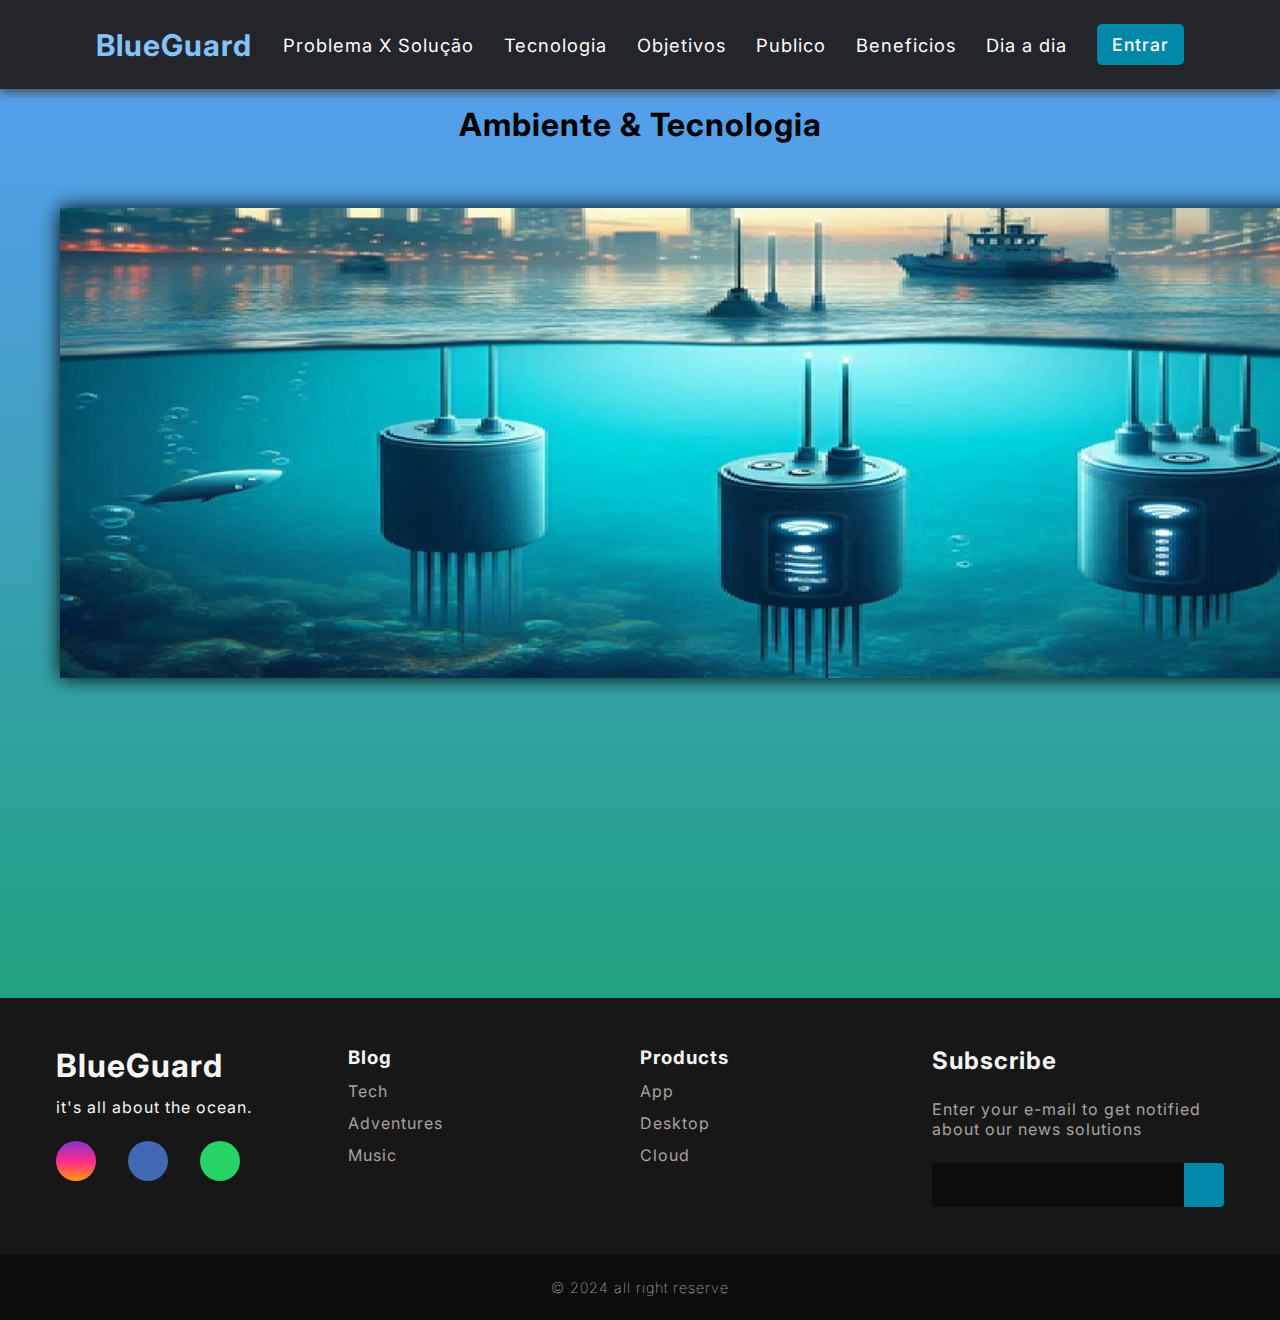
<file: index.html>
<!DOCTYPE html>
<html lang="pt-br">

<head>
    <meta charset="UTF-8">
    <meta name="viewport" content="width=device-width, initial-scale=1.0">
    <title>BlueGuard</title>
    <link rel="stylesheet" href="https://cdnjs.cloudflare.com/ajax/libs/font-awesome/6.5.2/css/all.min.css"
        integrity="sha512-SnH5WK+bZxgPHs44uWIX+LLJAJ9/2PkPKZ5QiAj6Ta86w+fsb2TkcmfRyVX3pBnMFcV7oQPJkl9QevSCWr3W6A=="
        crossorigin="anonymous" referrerpolicy="no-referrer" />
    <link rel="stylesheet" href="style.css">
</head>

<body class="content1">
    <header>
        <nav class="nav-bar">
            <div class="logo">
                <a href="index.html" class="nav-link">BlueGuard</a>
            </div>

            <div class="nav-list">
                <ul>
                    <li class="nav-item"><a href="probXsol.html" class="nav-link">Problema X Solução</a></li>
                    <li class="nav-item"><a href="tecnologia.html" class="nav-link">Tecnologia</a></li>
                    <li class="nav-item"><a href="objetivos.html" class="nav-link">Objetivos</a></li>
                    <li class="nav-item"><a href="publico.html" class="nav-link">Publico</a></li>
                    <li class="nav-item"><a href="beneficios.html" class="nav-link">Beneficios</a></li>
                    <li class="nav-item"><a href="diaadia.html" class="nav-link">Dia a dia</a></li>
                </ul>
            </div>

            <div class="login-button">
                <button><a href="login.html">Entrar</a></button>
            </div>

            <div class="mobile-menu-icon">
                <button onclick="menuShow()"><img class="icon" src="img/menu_white.png" alt=""></button>
            </div>
        </nav>

        <div class="mobile-menu">
            <ul>
                <li class="nav-item"><a href="probXsol.html" class="nav-link">Problema X Solução</a></li>
                    <li class="nav-item"><a href="tecnologia.html" class="nav-link">Tecnologia</a></li>
                    <li class="nav-item"><a href="objetivos.html" class="nav-link">Objetivos</a></li>
                    <li class="nav-item"><a href="publico.html" class="nav-link">Publico</a></li>
                    <li class="nav-item"><a href="beneficios.html" class="nav-link">Beneficios</a></li>
                    <li class="nav-item"><a href="diaadia.html" class="nav-link">Dia a dia</a></li>
            </ul>
            <div class="login-button">
                <button><a href="login.html">Entrar</a></button>
            </div>
        </div>
    </header>

    <body class="content4">
        <div class="title">
            <h1>Ambiente & Tecnologia</h1>
        </div>
        
        <div class="carrossel">
            <div class="container3">
                <img src="img/sld1.jpg" alt="Slide 1">
                <img src="img/sld2.jpg" alt="Slide 2">
                <img src="img/sld3.jpg" alt="Slide 3">
                <img src="img/sld4.jpg" alt="Slide 4">
            </div>
        </div>

    </body>
    <footer>
        <div id="footer_content">
            <div id="footer_contacts">
                <h1>BlueGuard</h1>
                <p>it's all about the ocean.</p>

                <div id="footer_social_media">
                    <a href="#" class="footer-link" id="instagram">
                        <i class="fa-brands fa-instagram"></i>
                    </a>

                    <a href="#" class="footer-link" id="facebook">
                        <i class="fa-brands fa-facebook"></i>
                    </a>

                    <a href="#" class="footer-link" id="whatsapp">
                        <i class="fa-brands fa-whatsapp"></i>
                    </a>
                </div>
            </div>

            <ul class="footer-list">
                <li>
                    <h3>Blog</h3>
                </li>
                <li>
                    <a href="#" class="footer-link">Tech</a>
                </li>
                <li>
                    <a href="#" class="footer-link">Adventures</a>
                </li>
                <li>
                    <a href="#" class="footer-link">Music</a>
                </li>
            </ul>

            <ul class="footer-list">
                <li>
                    <h3>Products</h3>
                </li>
                <li>
                    <a href="#" class="footer-link">App</a>
                </li>
                <li>
                    <a href="#" class="footer-link">Desktop</a>
                </li>
                <li>
                    <a href="#" class="footer-link">Cloud</a>
                </li>
            </ul>
            <div id="footer_subscribe">
                <h2>Subscribe</h2>
                <p>
                    Enter your e-mail to get notified about
                    our news solutions
                </p>
                <div id="input_group">
                    <input type="email" id="email">
                    <button>
                        <i class="fa-regular fa-envelope"></i>
                    </button>
                </div>
            </div>
        </div>

        <div id="footer_copyright">
            &#169
            2024 all right reserve
        </div>
    </footer>

    <script src="script.js"></script>
</body>

</html>
</file>
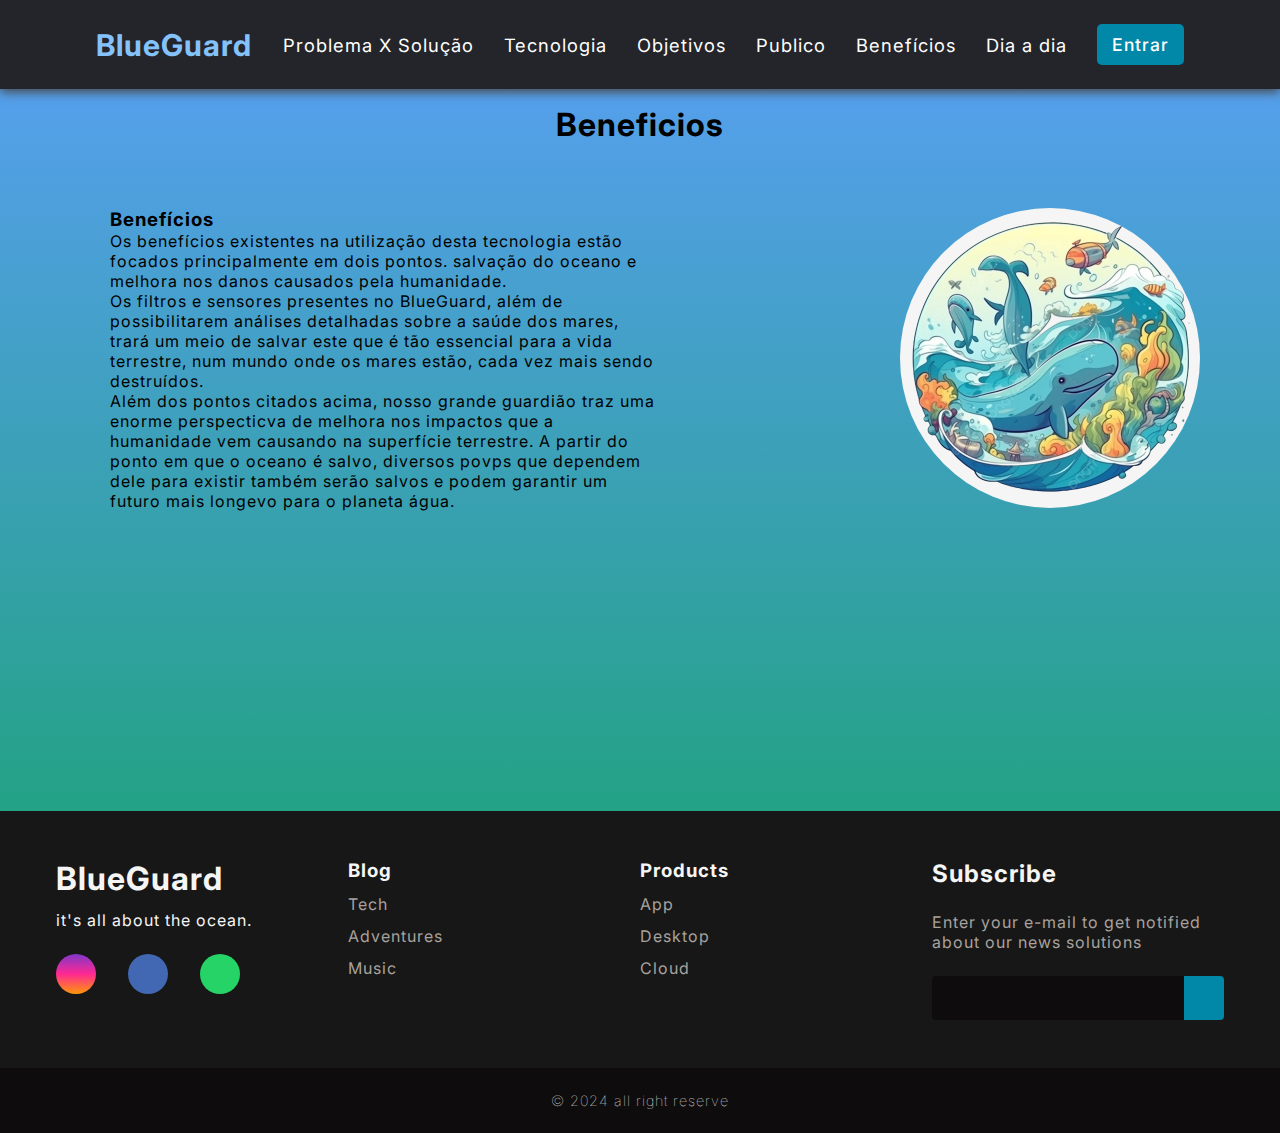
<file: beneficios.html>
<!DOCTYPE html>
<html lang="pt-br">

<head>
    <meta charset="UTF-8">
    <meta name="viewport" content="width=device-width, initial-scale=1.0">
    <title>Benefícios</title>
    <link rel="stylesheet" href="https://cdnjs.cloudflare.com/ajax/libs/font-awesome/6.5.2/css/all.min.css"
        integrity="sha512-SnH5WK+bZxgPHs44uWIX+LLJAJ9/2PkPKZ5QiAj6Ta86w+fsb2TkcmfRyVX3pBnMFcV7oQPJkl9QevSCWr3W6A=="
        crossorigin="anonymous" referrerpolicy="no-referrer" />
    <link rel="stylesheet" href="style.css">
</head>

<body>
    <header>
        <nav class="nav-bar">
            <div class="logo">
                <a href="index.html" class="nav-link">BlueGuard</a>
            </div>

            <div class="nav-list">
                <ul>
                    <li class="nav-item"><a href="probXsol.html" class="nav-link">Problema X Solução</a></li>
                    <li class="nav-item"><a href="tecnologia.html" class="nav-link">Tecnologia</a></li>
                    <li class="nav-item"><a href="objetivos.html" class="nav-link">Objetivos</a></li>
                    <li class="nav-item"><a href="publico.html" class="nav-link">Publico</a></li>
                    <li class="nav-item"><a href="beneficios.html" class="nav-link">Benefícios</a></li>
                    <li class="nav-item"><a href="diaadia.html" class="nav-link">Dia a dia</a></li>
                </ul>
            </div>

            <div class="login-button">
                <button><a href="login.html">Entrar</a></button>
            </div>

            <div class="mobile-menu-icon">
                <button onclick="menuShow()"><img class="icon" src="img/menu_white.png" alt=""></button>
            </div>
        </nav>

        <div class="mobile-menu">
            <ul>
                <li class="nav-item"><a href="probXsol.html" class="nav-link">Problema X Solução</a></li>
                    <li class="nav-item"><a href="tecnologia.html" class="nav-link">Tecnologia</a></li>
                    <li class="nav-item"><a href="objetivos.html" class="nav-link">Objetivos</a></li>
                    <li class="nav-item"><a href="publico.html" class="nav-link">Publico</a></li>
                    <li class="nav-item"><a href="beneficios.html" class="nav-link">Beneficios</a></li>
                    <li class="nav-item"><a href="diaadia.html" class="nav-link">Dia a dia</a></li>
            </ul>
            <div class="login-button">
                <button><a href="#">Entrar</a></button>
            </div>
        </div>
    </header>

    <main id="content">
        <div class="title">
            <h1>Beneficios</h1>
        </div>
        <div class="container">
            <div class="content">
                <div class="paragrafo">
                    <h3>Benefícios</h3>
                    <p>Os benefícios existentes na utilização desta tecnologia estão focados principalmente em dois pontos.
                        salvação do oceano e melhora nos danos causados pela humanidade.
                    </p>
                    <p>Os filtros e sensores presentes no BlueGuard, além de possibilitarem análises detalhadas sobre a saúde 
                        dos mares, trará um meio de salvar este que é tão essencial para a vida terrestre, num mundo onde os mares
                        estão, cada vez mais sendo destruídos.
                    </p>
                    <p>Além dos pontos citados acima, nosso grande guardião traz uma enorme perspecticva de melhora nos impactos que 
                        a humanidade vem causando na superfície terrestre. A partir do ponto em que o oceano é salvo, diversos povps que
                        dependem dele para existir também serão salvos e podem garantir um futuro mais longevo para o planeta água.
                    </p>
                </div>
            </div>
            <div class="img">
                <img src="img/bene.png" alt="beneficios">
            </div>
        </div>

    </main>
    <footer>
        <div id="footer_content">
            <div id="footer_contacts">
                <h1>BlueGuard</h1>
                <p>it's all about the ocean.</p>

                <div id="footer_social_media">
                    <a href="#" class="footer-link" id="instagram">
                        <i class="fa-brands fa-instagram"></i>
                    </a>

                    <a href="#" class="footer-link" id="facebook">
                        <i class="fa-brands fa-facebook"></i>
                    </a>

                    <a href="#" class="footer-link" id="whatsapp">
                        <i class="fa-brands fa-whatsapp"></i>
                    </a>
                </div>
            </div>

            <ul class="footer-list">
                <li>
                    <h3>Blog</h3>
                </li>
                <li>
                    <a href="#" class="footer-link">Tech</a>
                </li>
                <li>
                    <a href="#" class="footer-link">Adventures</a>
                </li>
                <li>
                    <a href="#" class="footer-link">Music</a>
                </li>
            </ul>

            <ul class="footer-list">
                <li>
                    <h3>Products</h3>
                </li>
                <li>
                    <a href="#" class="footer-link">App</a>
                </li>
                <li>
                    <a href="#" class="footer-link">Desktop</a>
                </li>
                <li>
                    <a href="#" class="footer-link">Cloud</a>
                </li>
            </ul>
            <div id="footer_subscribe">
                <h2>Subscribe</h2>
                <p>
                    Enter your e-mail to get notified about
                    our news solutions
                </p>
                <div id="input_group">
                    <input type="email" id="email">
                    <button>
                        <i class="fa-regular fa-envelope"></i>
                    </button>
                </div>
            </div>
        </div>

        <div id="footer_copyright">
            &#169
            2024 all right reserve
        </div>
    </footer>

    <script src="script.js"></script>
</body>

</html>
</file>
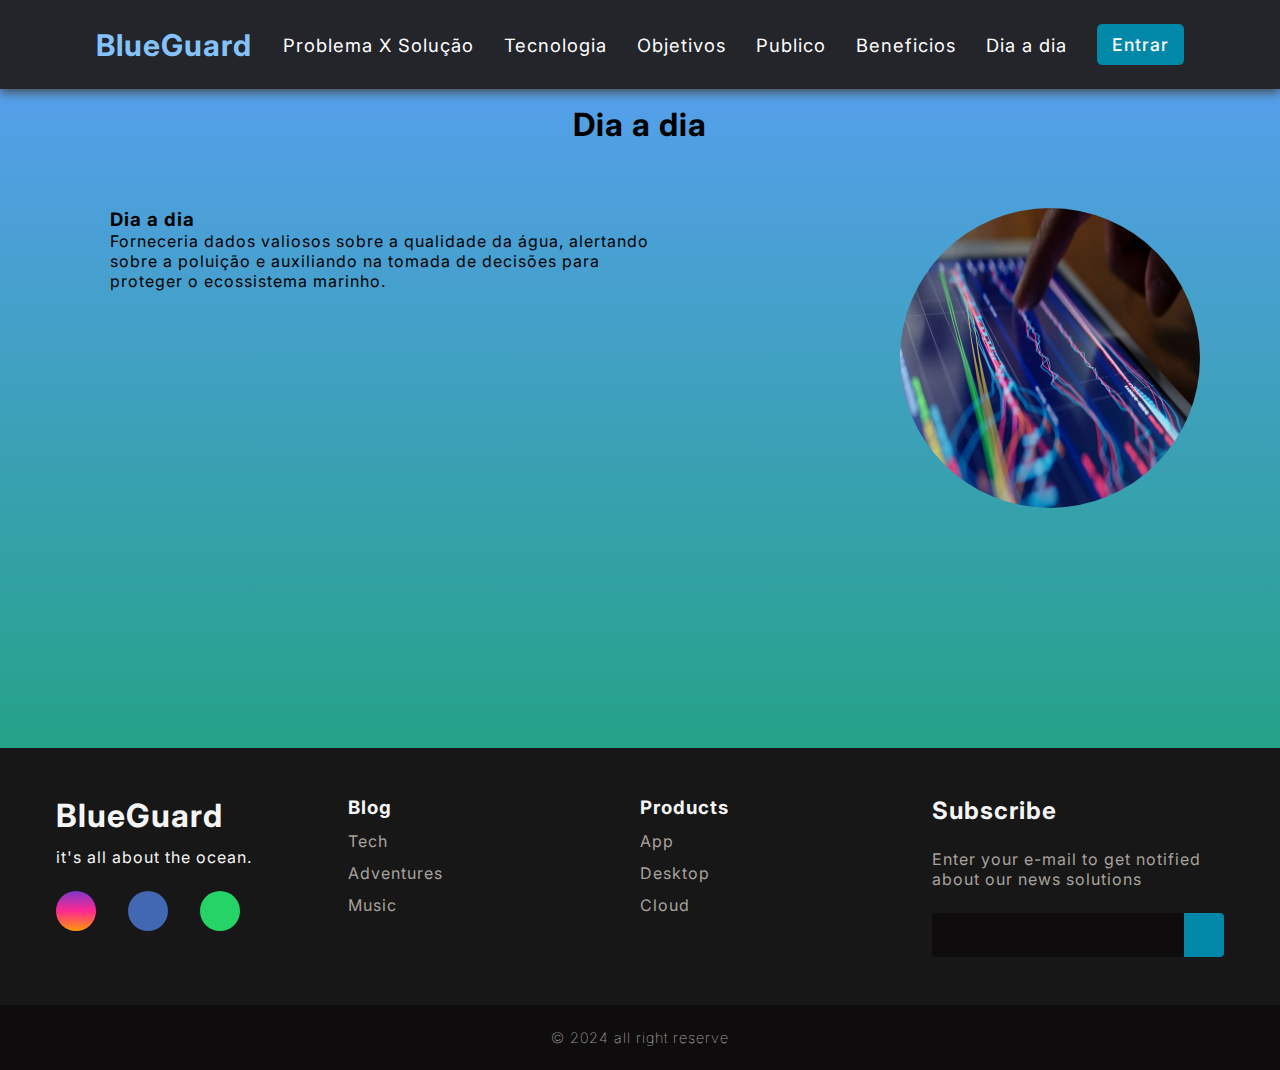
<file: diaadia.html>
<!DOCTYPE html>
<html lang="pt-br">

<head>
    <meta charset="UTF-8">
    <meta name="viewport" content="width=device-width, initial-scale=1.0">
    <title>Dia a dia</title>
    <link rel="stylesheet" href="https://cdnjs.cloudflare.com/ajax/libs/font-awesome/6.5.2/css/all.min.css"
        integrity="sha512-SnH5WK+bZxgPHs44uWIX+LLJAJ9/2PkPKZ5QiAj6Ta86w+fsb2TkcmfRyVX3pBnMFcV7oQPJkl9QevSCWr3W6A=="
        crossorigin="anonymous" referrerpolicy="no-referrer" />
    <link rel="stylesheet" href="style.css">
</head>

<body>
    <header>
        <nav class="nav-bar">
            <div class="logo">
                <a href="index.html" class="nav-link">BlueGuard</a>
            </div>

            <div class="nav-list">
                <ul>
                    <li class="nav-item"><a href="probXsol.html" class="nav-link">Problema X Solução</a></li>
                    <li class="nav-item"><a href="tecnologia.html" class="nav-link">Tecnologia</a></li>
                    <li class="nav-item"><a href="objetivos.html" class="nav-link">Objetivos</a></li>
                    <li class="nav-item"><a href="publico.html" class="nav-link">Publico</a></li>
                    <li class="nav-item"><a href="beneficios.html" class="nav-link">Beneficios</a></li>
                    <li class="nav-item"><a href="diaadia.html" class="nav-link">Dia a dia</a></li>
                </ul>
            </div>

            <div class="login-button">
                <button><a href="login.html">Entrar</a></button>
            </div>

            <div class="mobile-menu-icon">
                <button onclick="menuShow()"><img class="icon" src="img/menu_white.png" alt=""></button>
            </div>
        </nav>

        <div class="mobile-menu">
            <ul>
                <li class="nav-item"><a href="probXsol.html" class="nav-link">Problema X Solução</a></li>
                    <li class="nav-item"><a href="tecnologia.html" class="nav-link">Tecnologia</a></li>
                    <li class="nav-item"><a href="objetivos.html" class="nav-link">Objetivos</a></li>
                    <li class="nav-item"><a href="publico.html" class="nav-link">Publico</a></li>
                    <li class="nav-item"><a href="beneficios.html" class="nav-link">Beneficios</a></li>
                    <li class="nav-item"><a href="diaadia.html" class="nav-link">Dia a dia</a></li>
            </ul>
            <div class="login-button">
                <button><a href="#">Entrar</a></button>
            </div>
        </div>
    </header>

    <main id="content">
        <div class="title">
            <h1>Dia a dia</h1>
        </div>
        <div class="container">
            <div class="content">
                <div class="paragrafo">
                    <h3>Dia a dia</h3>
                    <p>Forneceria dados valiosos sobre a qualidade da água, alertando sobre a poluição e auxiliando na tomada de decisões para proteger o ecossistema marinho.
                    </p>
                </div>
            </div>
            <div class="img">
                <img src="img/dia.png" alt="dados">
            </div>
        </div>

    </main>
    <footer>
        <div id="footer_content">
            <div id="footer_contacts">
                <h1>BlueGuard</h1>
                <p>it's all about the ocean.</p>

                <div id="footer_social_media">
                    <a href="#" class="footer-link" id="instagram">
                        <i class="fa-brands fa-instagram"></i>
                    </a>

                    <a href="#" class="footer-link" id="facebook">
                        <i class="fa-brands fa-facebook"></i>
                    </a>

                    <a href="#" class="footer-link" id="whatsapp">
                        <i class="fa-brands fa-whatsapp"></i>
                    </a>
                </div>
            </div>

            <ul class="footer-list">
                <li>
                    <h3>Blog</h3>
                </li>
                <li>
                    <a href="#" class="footer-link">Tech</a>
                </li>
                <li>
                    <a href="#" class="footer-link">Adventures</a>
                </li>
                <li>
                    <a href="#" class="footer-link">Music</a>
                </li>
            </ul>

            <ul class="footer-list">
                <li>
                    <h3>Products</h3>
                </li>
                <li>
                    <a href="#" class="footer-link">App</a>
                </li>
                <li>
                    <a href="#" class="footer-link">Desktop</a>
                </li>
                <li>
                    <a href="#" class="footer-link">Cloud</a>
                </li>
            </ul>
            <div id="footer_subscribe">
                <h2>Subscribe</h2>
                <p>
                    Enter your e-mail to get notified about
                    our news solutions
                </p>
                <div id="input_group">
                    <input type="email" id="email">
                    <button>
                        <i class="fa-regular fa-envelope"></i>
                    </button>
                </div>
            </div>
        </div>

        <div id="footer_copyright">
            &#169
            2024 all right reserve
        </div>
    </footer>

    <script src="script.js"></script>
</body>

</html>
</file>
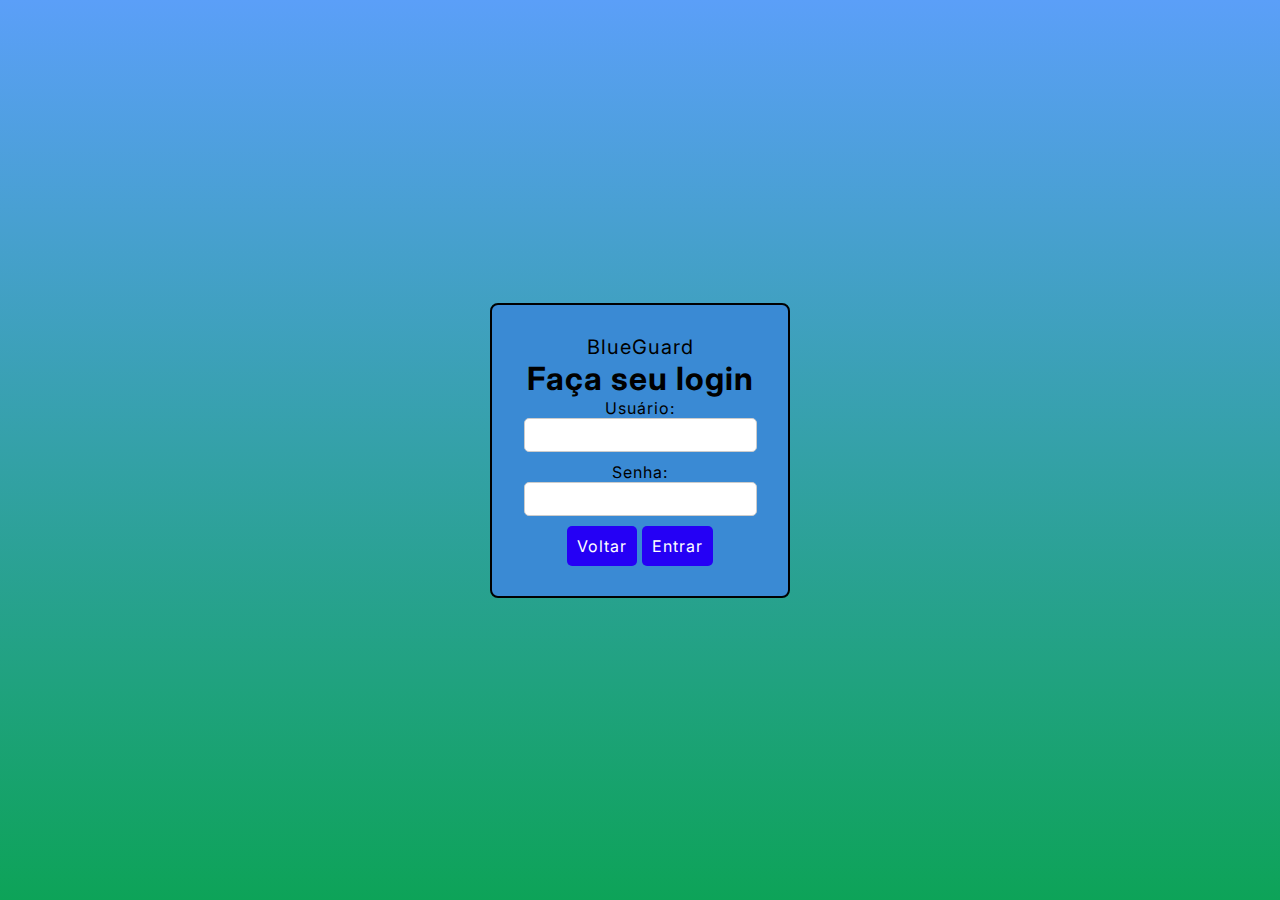
<file: login.html>
<!DOCTYPE html>
<html lang="PT-BR" class="html-login">
<head>
    <meta charset="UTF-8">
    <meta name="viewport" content="width=device-width, initial-scale=1.0">
    <link rel="stylesheet" href="style.css">
    <title>Login BlueGuard</title>
</head>

<body class="body-login">
    
    <div class="container2">
        <p>BlueGuard</p>
        <h1>Faça seu login</h1>
        <form>
            <label for="login">Usuário:</label><br>
            <input type="text" name="login" id="login"><br>
            <label for="senha">Senha:</label><br>
            <input type="password" name="senha" id="senha"><br>
            <button type="button" class="submit" onclick="voltar()">Voltar</button>
            <button type="button" class="submit" onclick="entrar()">Entrar</button>
        </form>
    </div>

    <script src="script.js"></script>
</body>
</html>
</file>
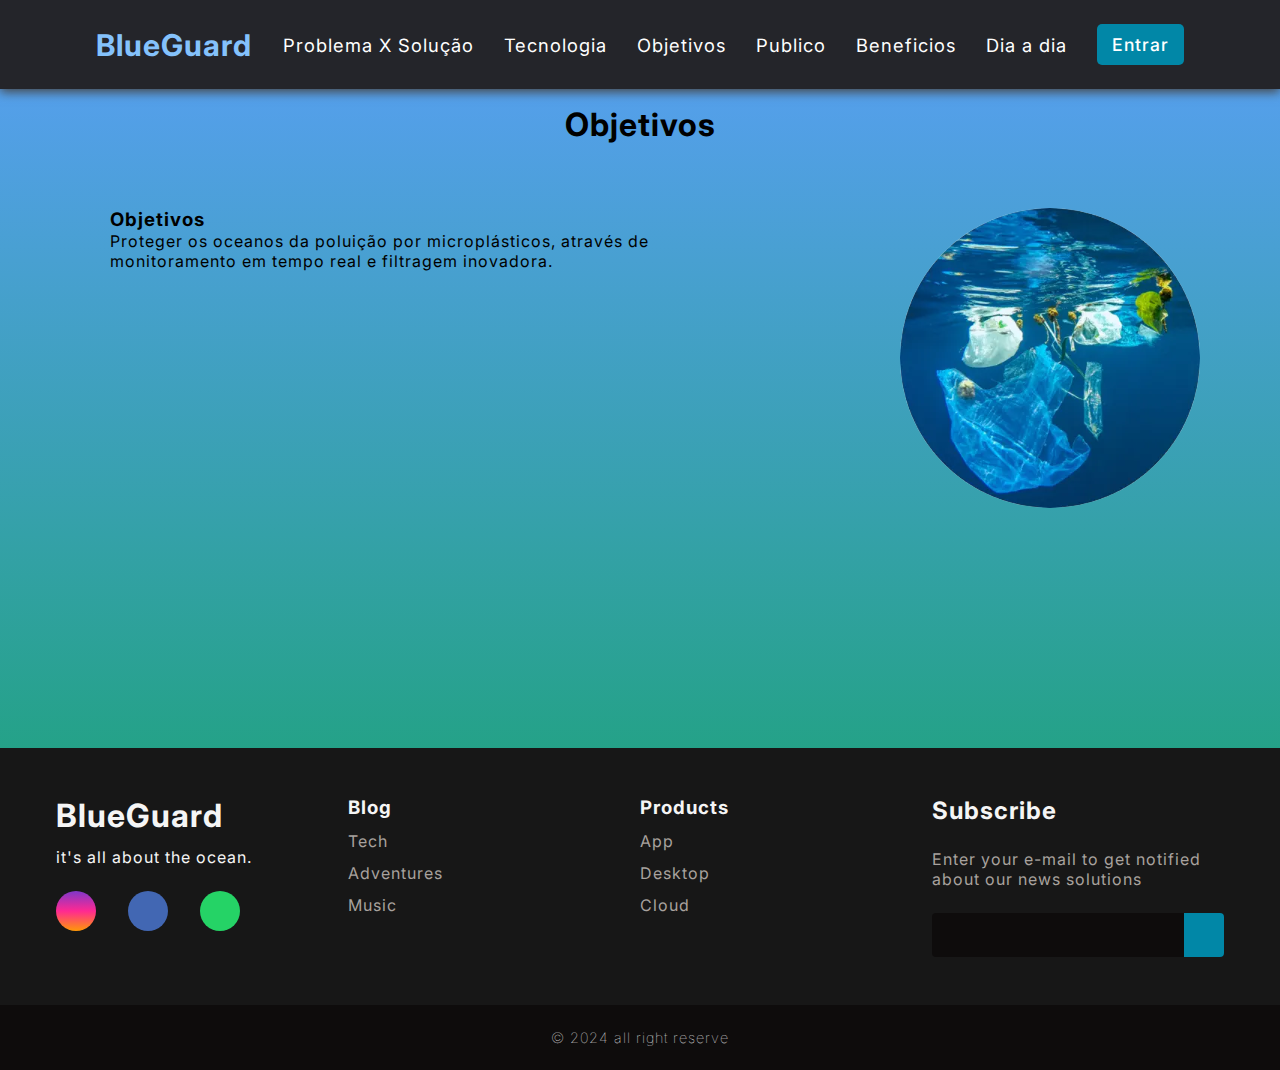
<file: objetivos.html>
<!DOCTYPE html>
<html lang="pt-br">

<head>
    <meta charset="UTF-8">
    <meta name="viewport" content="width=device-width, initial-scale=1.0">
    <title>Objetivos</title>
    <link rel="stylesheet" href="https://cdnjs.cloudflare.com/ajax/libs/font-awesome/6.5.2/css/all.min.css"
        integrity="sha512-SnH5WK+bZxgPHs44uWIX+LLJAJ9/2PkPKZ5QiAj6Ta86w+fsb2TkcmfRyVX3pBnMFcV7oQPJkl9QevSCWr3W6A=="
        crossorigin="anonymous" referrerpolicy="no-referrer" />
    <link rel="stylesheet" href="style.css">
</head>

<body>
    <header>
        <nav class="nav-bar">
            <div class="logo">
                <a href="index.html" class="nav-link">BlueGuard</a>
            </div>

            <div class="nav-list">
                <ul>
                    <li class="nav-item"><a href="probXsol.html" class="nav-link">Problema X Solução</a></li>
                    <li class="nav-item"><a href="tecnologia.html" class="nav-link">Tecnologia</a></li>
                    <li class="nav-item"><a href="objetivos.html" class="nav-link">Objetivos</a></li>
                    <li class="nav-item"><a href="publico.html" class="nav-link">Publico</a></li>
                    <li class="nav-item"><a href="beneficios.html" class="nav-link">Beneficios</a></li>
                    <li class="nav-item"><a href="diaadia.html" class="nav-link">Dia a dia</a></li>
                </ul>
            </div>

            <div class="login-button">
                <button><a href="login.html">Entrar</a></button>
            </div>

            <div class="mobile-menu-icon">
                <button onclick="menuShow()"><img class="icon" src="img/menu_white.png" alt=""></button>
            </div>
        </nav>

        <div class="mobile-menu">
            <ul>
                <li class="nav-item"><a href="probXsol.html" class="nav-link">Problema X Solução</a></li>
                    <li class="nav-item"><a href="tecnologia.html" class="nav-link">Tecnologia</a></li>
                    <li class="nav-item"><a href="objetivos.html" class="nav-link">Objetivos</a></li>
                    <li class="nav-item"><a href="publico.html" class="nav-link">Publico</a></li>
                    <li class="nav-item"><a href="beneficios.html" class="nav-link">Beneficios</a></li>
                    <li class="nav-item"><a href="diaadia.html" class="nav-link">Dia a dia</a></li>
            </ul>
            <div class="login-button">
                <button><a href="login.html">Entrar</a></button>
            </div>
        </div>
    </header>

    <main id="content">
        <div class="title">
            <h1>Objetivos</h1>
        </div>
        <div class="container">
            <div class="content">
                <div class="paragrafo">
                    <h3>Objetivos</h3>
                    <p>Proteger os oceanos da poluição por microplásticos, através de monitoramento em tempo real e filtragem inovadora.

                    </p>
                </div>
            </div>
            <div class="img">
                <img src="img/saco.png" alt="sacola">
            </div>
        </div>

    </main>
    <footer>
        <div id="footer_content">
            <div id="footer_contacts">
                <h1>BlueGuard</h1>
                <p>it's all about the ocean.</p>

                <div id="footer_social_media">
                    <a href="#" class="footer-link" id="instagram">
                        <i class="fa-brands fa-instagram"></i>
                    </a>

                    <a href="#" class="footer-link" id="facebook">
                        <i class="fa-brands fa-facebook"></i>
                    </a>

                    <a href="#" class="footer-link" id="whatsapp">
                        <i class="fa-brands fa-whatsapp"></i>
                    </a>
                </div>
            </div>

            <ul class="footer-list">
                <li>
                    <h3>Blog</h3>
                </li>
                <li>
                    <a href="#" class="footer-link">Tech</a>
                </li>
                <li>
                    <a href="#" class="footer-link">Adventures</a>
                </li>
                <li>
                    <a href="#" class="footer-link">Music</a>
                </li>
            </ul>

            <ul class="footer-list">
                <li>
                    <h3>Products</h3>
                </li>
                <li>
                    <a href="#" class="footer-link">App</a>
                </li>
                <li>
                    <a href="#" class="footer-link">Desktop</a>
                </li>
                <li>
                    <a href="#" class="footer-link">Cloud</a>
                </li>
            </ul>
            <div id="footer_subscribe">
                <h2>Subscribe</h2>
                <p>
                    Enter your e-mail to get notified about
                    our news solutions
                </p>
                <div id="input_group">
                    <input type="email" id="email">
                    <button>
                        <i class="fa-regular fa-envelope"></i>
                    </button>
                </div>
            </div>
        </div>

        <div id="footer_copyright">
            &#169
            2024 all right reserve
        </div>
    </footer>

    <script src="script.js"></script>
</body>

</html>
</file>
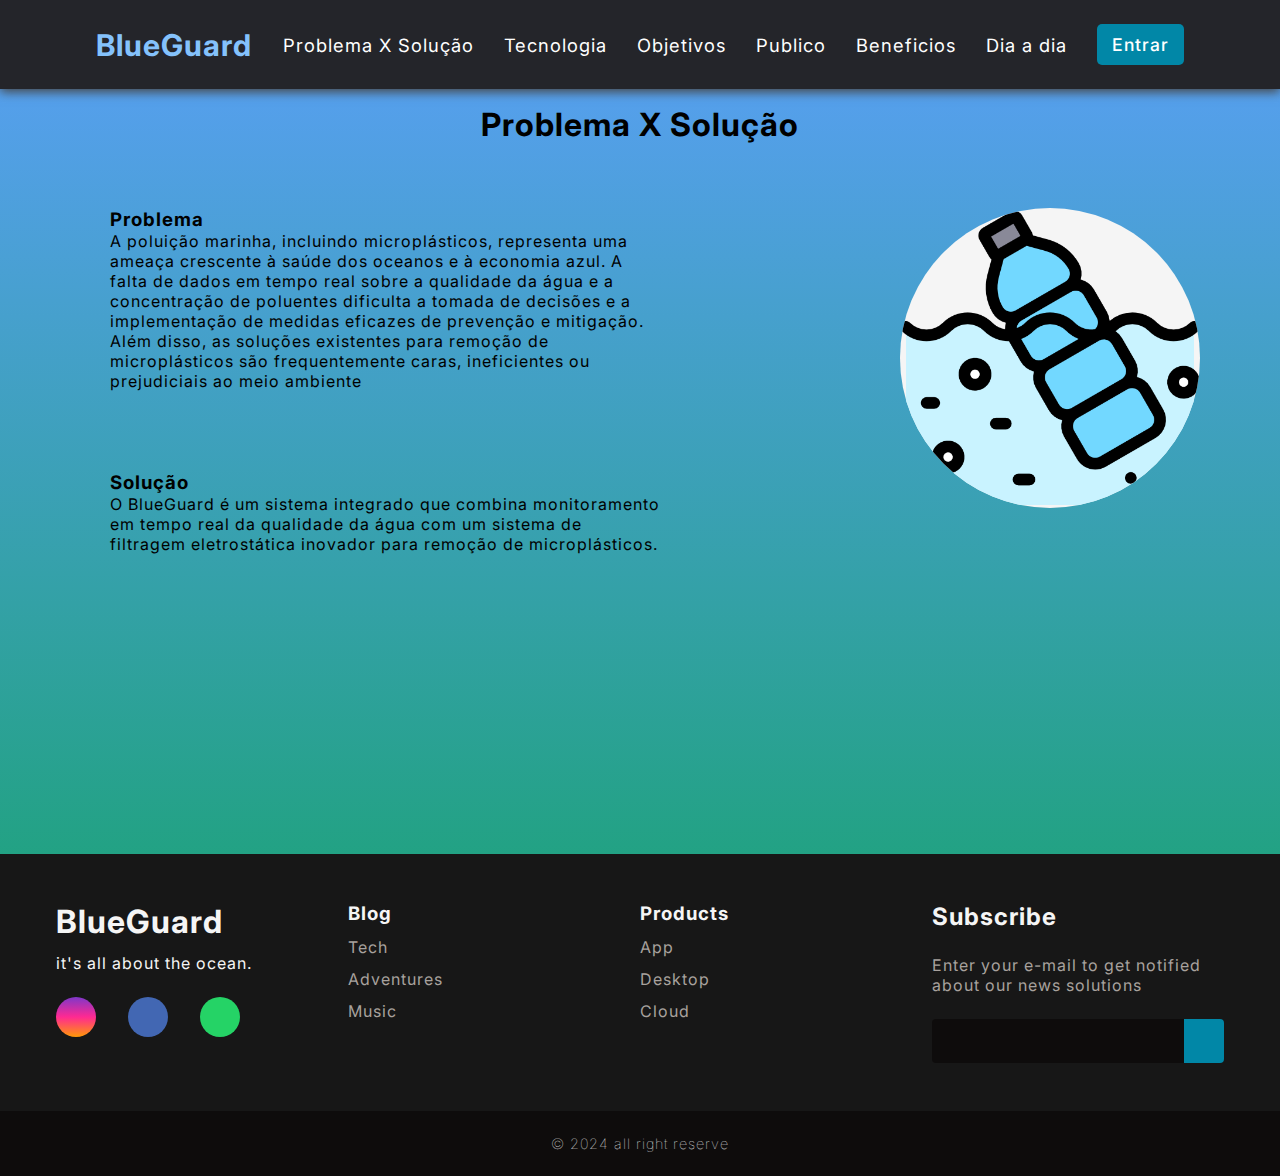
<file: probXsol.html>
<!DOCTYPE html>
<html lang="pt-br">

<head>
    <meta charset="UTF-8">
    <meta name="viewport" content="width=device-width, initial-scale=1.0">
    <title>Problema X Solução</title>
    <link rel="stylesheet" href="https://cdnjs.cloudflare.com/ajax/libs/font-awesome/6.5.2/css/all.min.css"
        integrity="sha512-SnH5WK+bZxgPHs44uWIX+LLJAJ9/2PkPKZ5QiAj6Ta86w+fsb2TkcmfRyVX3pBnMFcV7oQPJkl9QevSCWr3W6A=="
        crossorigin="anonymous" referrerpolicy="no-referrer" />
    <link rel="stylesheet" href="style.css">
</head>

<body>
    <header>
        <nav class="nav-bar">
            <div class="logo">
                <a href="index.html" class="nav-link">BlueGuard</a>
            </div>

            <div class="nav-list">
                <ul>
                    <li class="nav-item"><a href="probXsol.html" class="nav-link">Problema X Solução</a></li>
                    <li class="nav-item"><a href="tecnologia.html" class="nav-link">Tecnologia</a></li>
                    <li class="nav-item"><a href="objetivos.html" class="nav-link">Objetivos</a></li>
                    <li class="nav-item"><a href="publico.html" class="nav-link">Publico</a></li>
                    <li class="nav-item"><a href="beneficios.html" class="nav-link">Beneficios</a></li>
                    <li class="nav-item"><a href="diaadia.html" class="nav-link">Dia a dia</a></li>
                </ul>
            </div>

            <div class="login-button">
                <button><a href="login.html">Entrar</a></button>
            </div>

            <div class="mobile-menu-icon">
                <button onclick="menuShow()"><img class="icon" src="img/menu_white.png" alt=""></button>
            </div>
        </nav>

        <div class="mobile-menu">
            <ul>
                <li class="nav-item"><a href="probXsol.html" class="nav-link">Problema X Solução</a></li>
                <li class="nav-item"><a href="tecnologia.html" class="nav-link">Tecnologia</a></li>
                <li class="nav-item"><a href="objetivos.html" class="nav-link">Objetivos</a></li>
                <li class="nav-item"><a href="publico.html" class="nav-link">Publico</a></li>
                <li class="nav-item"><a href="beneficios.html" class="nav-link">Beneficios</a></li>
                <li class="nav-item"><a href="diaadia.html" class="nav-link">Dia a dia</a></li>
            </ul>
            <div class="login-button">
                <button><a href="#">Entrar</a></button>
            </div>
        </div>
    </header>

    <main id="content">
        <div class="title">
            <h1>Problema X Solução</h1>
        </div>
        <div class="container">
            <div class="content">
                <div class="paragrafo">
                    <h3>Problema</h3>
                    <p>A poluição marinha, incluindo microplásticos, representa uma ameaça crescente à saúde dos oceanos
                        e à economia azul. A falta de dados em tempo real sobre a qualidade da água e a concentração de
                        poluentes dificulta a tomada de decisões e a implementação de medidas eficazes de prevenção e
                        mitigação. Além disso, as soluções existentes para remoção de microplásticos são frequentemente
                        caras, ineficientes ou prejudiciais ao meio ambiente</p>
                </div>
                <div class="paragrafo">
                    <h3>Solução</h3>
                    <p>O BlueGuard é um sistema integrado que combina monitoramento em tempo real da qualidade da água
                        com um sistema de filtragem eletrostática inovador para remoção de microplásticos.</p>
                </div>
            </div>
            <div class="img">
                <img src="img/garrafa.png" alt="garrafa">
            </div>
        </div>

    </main>
    <footer>
        <div id="footer_content">
            <div id="footer_contacts">
                <h1>BlueGuard</h1>
                <p>it's all about the ocean.</p>

                <div id="footer_social_media">
                    <a href="#" class="footer-link" id="instagram">
                        <i class="fa-brands fa-instagram"></i>
                    </a>

                    <a href="#" class="footer-link" id="facebook">
                        <i class="fa-brands fa-facebook"></i>
                    </a>

                    <a href="#" class="footer-link" id="whatsapp">
                        <i class="fa-brands fa-whatsapp"></i>
                    </a>
                </div>
            </div>

            <ul class="footer-list">
                <li>
                    <h3>Blog</h3>
                </li>
                <li>
                    <a href="#" class="footer-link">Tech</a>
                </li>
                <li>
                    <a href="#" class="footer-link">Adventures</a>
                </li>
                <li>
                    <a href="#" class="footer-link">Music</a>
                </li>
            </ul>

            <ul class="footer-list">
                <li>
                    <h3>Products</h3>
                </li>
                <li>
                    <a href="#" class="footer-link">App</a>
                </li>
                <li>
                    <a href="#" class="footer-link">Desktop</a>
                </li>
                <li>
                    <a href="#" class="footer-link">Cloud</a>
                </li>
            </ul>
            <div id="footer_subscribe">
                <h2>Subscribe</h2>
                <p>
                    Enter your e-mail to get notified about
                    our news solutions
                </p>
                <div id="input_group">
                    <input type="email" id="email">
                    <button>
                        <i class="fa-regular fa-envelope"></i>
                    </button>
                </div>
            </div>
        </div>

        <div id="footer_copyright">
            &#169
            2024 all right reserve
        </div>
    </footer>

    <script src="script.js"></script>
</body>

</html>
</file>
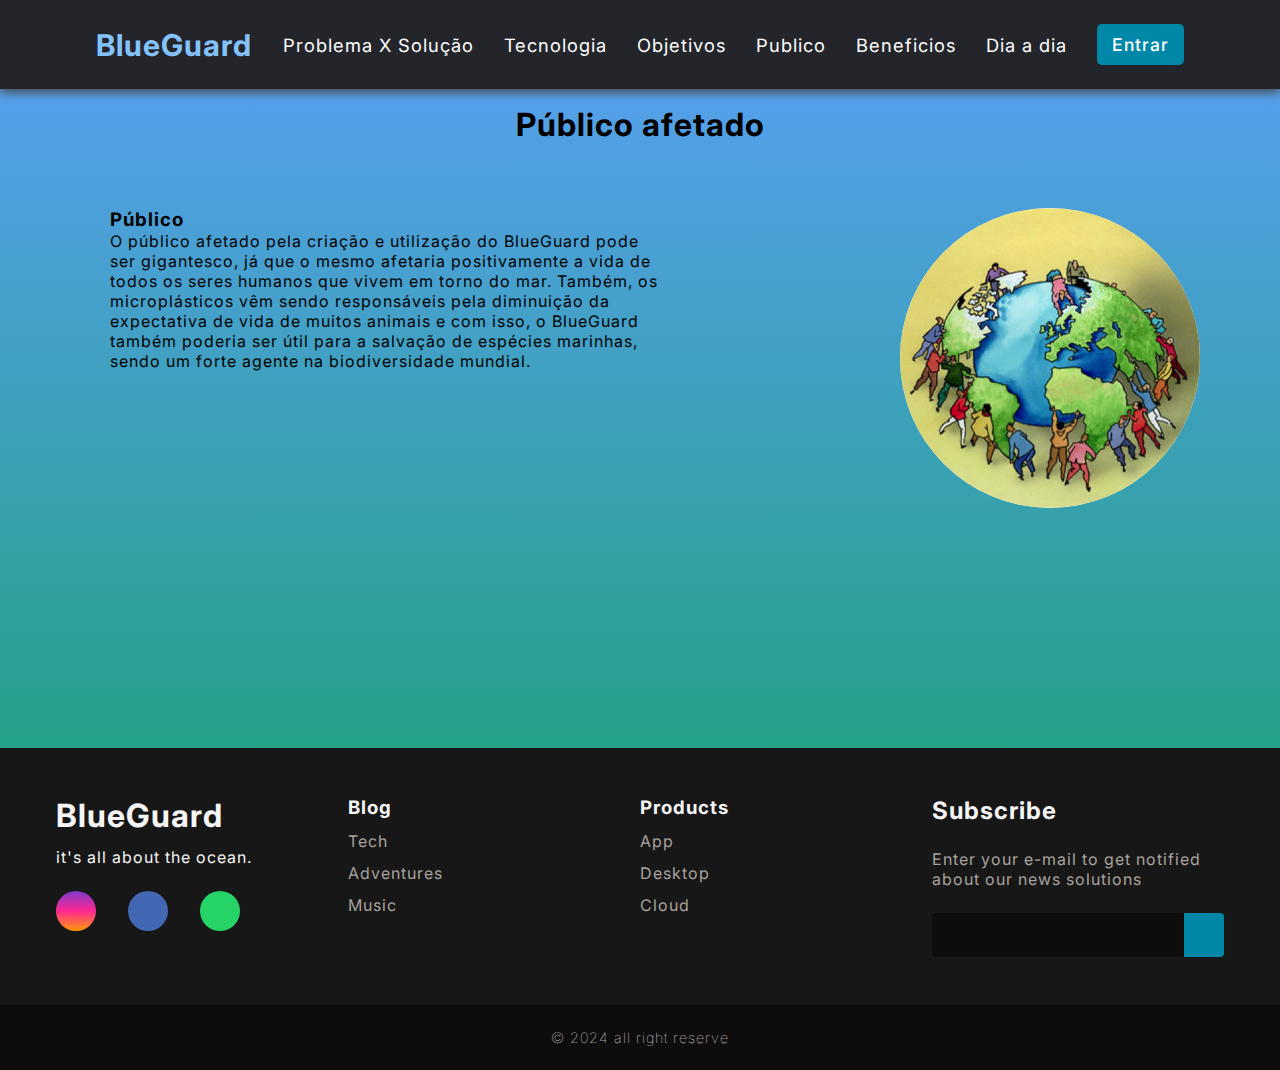
<file: publico.html>
<!DOCTYPE html>
<html lang="pt-br">

<head>
    <meta charset="UTF-8">
    <meta name="viewport" content="width=device-width, initial-scale=1.0">
    <title>Publico</title>
    <link rel="stylesheet" href="https://cdnjs.cloudflare.com/ajax/libs/font-awesome/6.5.2/css/all.min.css"
        integrity="sha512-SnH5WK+bZxgPHs44uWIX+LLJAJ9/2PkPKZ5QiAj6Ta86w+fsb2TkcmfRyVX3pBnMFcV7oQPJkl9QevSCWr3W6A=="
        crossorigin="anonymous" referrerpolicy="no-referrer" />
    <link rel="stylesheet" href="style.css">
</head>

<body>
    <header>
        <nav class="nav-bar">
            <div class="logo">
                <a href="index.html" class="nav-link">BlueGuard</a>
            </div>

            <div class="nav-list">
                <ul>
                    <li class="nav-item"><a href="probXsol.html" class="nav-link">Problema X Solução</a></li>
                    <li class="nav-item"><a href="tecnologia.html" class="nav-link">Tecnologia</a></li>
                    <li class="nav-item"><a href="objetivos.html" class="nav-link">Objetivos</a></li>
                    <li class="nav-item"><a href="publico.html" class="nav-link">Publico</a></li>
                    <li class="nav-item"><a href="beneficios.html" class="nav-link">Beneficios</a></li>
                    <li class="nav-item"><a href="diaadia.html" class="nav-link">Dia a dia</a></li>
                </ul>
            </div>

            <div class="login-button">
                <button><a href="login.html">Entrar</a></button>
            </div>

            <div class="mobile-menu-icon">
                <button onclick="menuShow()"><img class="icon" src="img/menu_white.png" alt=""></button>
            </div>
        </nav>

        <div class="mobile-menu">
            <ul>
                <li class="nav-item"><a href="probXsol.html" class="nav-link">Problema X Solução</a></li>
                <li class="nav-item"><a href="tecnologia.html" class="nav-link">Tecnologia</a></li>
                <li class="nav-item"><a href="objetivos.html" class="nav-link">Objetivos</a></li>
                <li class="nav-item"><a href="publico.html" class="nav-link">Publico</a></li>
                <li class="nav-item"><a href="beneficios.html" class="nav-link">Beneficios</a></li>
                <li class="nav-item"><a href="diaadia.html" class="nav-link">Dia a dia</a></li>
            </ul>
            <div class="login-button">
                <button><a href="#">Entrar</a></button>
            </div>
        </div>
    </header>

    <main id="content">
        <div class="title">
            <h1>Público afetado</h1>
        </div>
        <div class="container">
            <div class="content">
                <div class="paragrafo">
                    <h3>Público</h3>
                    <p>O público afetado pela criação e utilização do BlueGuard pode ser gigantesco, já que o mesmo
                        afetaria positivamente a vida de todos os seres humanos que vivem em torno do mar. Também, os
                        microplásticos
                        vêm sendo responsáveis pela diminuição da expectativa de vida de muitos animais e com isso,
                        o BlueGuard também poderia ser útil para a salvação de espécies marinhas, sendo um forte agente
                        na biodiversidade mundial.
                    </p>
                </div>
            </div>
            <div class="img">
                <img src="img/publi.png" alt="publico">
            </div>
        </div>

    </main>
    <footer>
        <div id="footer_content">
            <div id="footer_contacts">
                <h1>BlueGuard</h1>
                <p>it's all about the ocean.</p>

                <div id="footer_social_media">
                    <a href="#" class="footer-link" id="instagram">
                        <i class="fa-brands fa-instagram"></i>
                    </a>

                    <a href="#" class="footer-link" id="facebook">
                        <i class="fa-brands fa-facebook"></i>
                    </a>

                    <a href="#" class="footer-link" id="whatsapp">
                        <i class="fa-brands fa-whatsapp"></i>
                    </a>
                </div>
            </div>

            <ul class="footer-list">
                <li>
                    <h3>Blog</h3>
                </li>
                <li>
                    <a href="#" class="footer-link">Tech</a>
                </li>
                <li>
                    <a href="#" class="footer-link">Adventures</a>
                </li>
                <li>
                    <a href="#" class="footer-link">Music</a>
                </li>
            </ul>

            <ul class="footer-list">
                <li>
                    <h3>Products</h3>
                </li>
                <li>
                    <a href="#" class="footer-link">App</a>
                </li>
                <li>
                    <a href="#" class="footer-link">Desktop</a>
                </li>
                <li>
                    <a href="#" class="footer-link">Cloud</a>
                </li>
            </ul>
            <div id="footer_subscribe">
                <h2>Subscribe</h2>
                <p>
                    Enter your e-mail to get notified about
                    our news solutions
                </p>
                <div id="input_group">
                    <input type="email" id="email">
                    <button>
                        <i class="fa-regular fa-envelope"></i>
                    </button>
                </div>
            </div>
        </div>

        <div id="footer_copyright">
            &#169
            2024 all right reserve
        </div>
    </footer>

    <script src="script.js"></script>
</body>

</html>
</file>
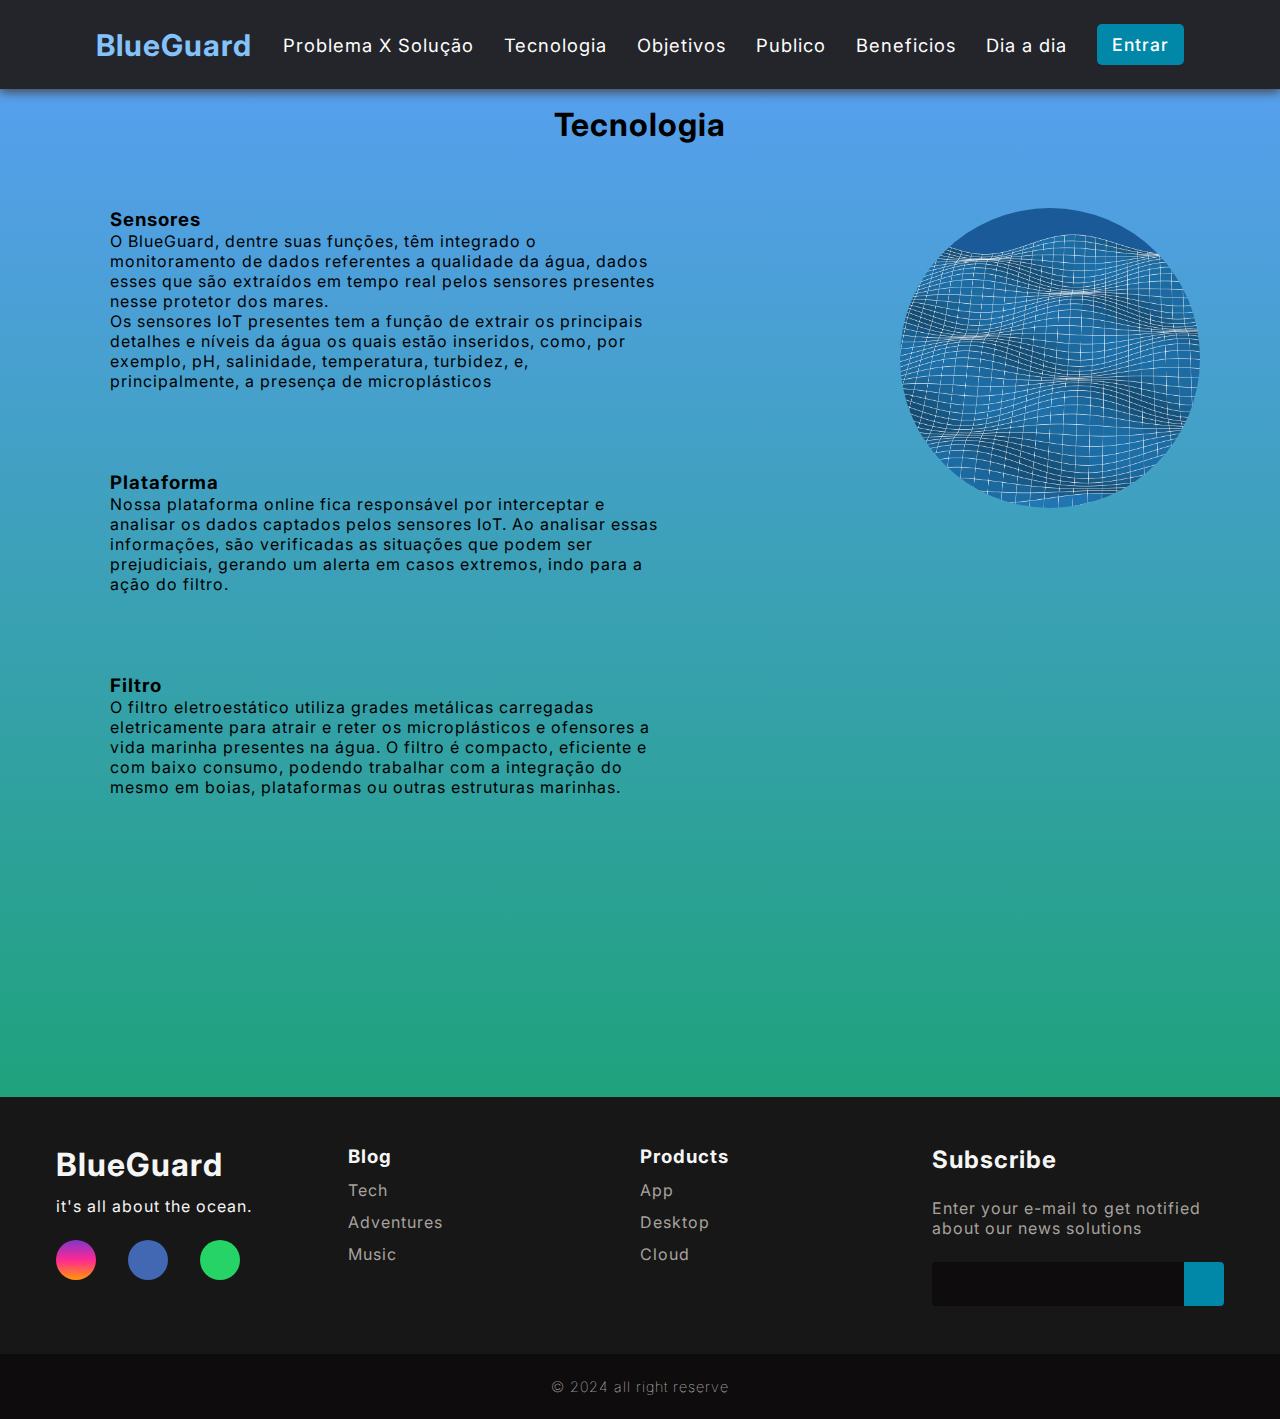
<file: tecnologia.html>
<!DOCTYPE html>
<html lang="pt-br">

<head>
    <meta charset="UTF-8">
    <meta name="viewport" content="width=device-width, initial-scale=1.0">
    <title>Tecnologia</title>
    <link rel="stylesheet" href="https://cdnjs.cloudflare.com/ajax/libs/font-awesome/6.5.2/css/all.min.css"
        integrity="sha512-SnH5WK+bZxgPHs44uWIX+LLJAJ9/2PkPKZ5QiAj6Ta86w+fsb2TkcmfRyVX3pBnMFcV7oQPJkl9QevSCWr3W6A=="
        crossorigin="anonymous" referrerpolicy="no-referrer" />
    <link rel="stylesheet" href="style.css">
</head>

<body>
    <header>
        <nav class="nav-bar">
            <div class="logo">
                <a href="index.html" class="nav-link">BlueGuard</a>
            </div>

            <div class="nav-list">
                <ul>
                    <li class="nav-item"><a href="probXsol.html" class="nav-link">Problema X Solução</a></li>
                    <li class="nav-item"><a href="tecnologia.html" class="nav-link">Tecnologia</a></li>
                    <li class="nav-item"><a href="objetivos.html" class="nav-link">Objetivos</a></li>
                    <li class="nav-item"><a href="publico.html" class="nav-link">Publico</a></li>
                    <li class="nav-item"><a href="beneficios.html" class="nav-link">Beneficios</a></li>
                    <li class="nav-item"><a href="diaadia.html" class="nav-link">Dia a dia</a></li>
                </ul>
            </div>

            <div class="login-button">
                <button><a href="login.html">Entrar</a></button>
            </div>

            <div class="mobile-menu-icon">
                <button onclick="menuShow()"><img class="icon" src="img/menu_white.png" alt=""></button>
            </div>
        </nav>

        <div class="mobile-menu">
            <ul>
                <li class="nav-item"><a href="probXsol.html" class="nav-link">Problema X Solução</a></li>
                    <li class="nav-item"><a href="tecnologia.html" class="nav-link">Tecnologia</a></li>
                    <li class="nav-item"><a href="objetivos.html" class="nav-link">Objetivos</a></li>
                    <li class="nav-item"><a href="publico.html" class="nav-link">Publico</a></li>
                    <li class="nav-item"><a href="beneficios.html" class="nav-link">Beneficios</a></li>
                    <li class="nav-item"><a href="diaadia.html" class="nav-link">Dia a dia</a></li>
            </ul>
            <div class="login-button">
                <button><a href="#">Entrar</a></button>
            </div>
        </div>
    </header>

    <main id="content">
        <div class="title">
            <h1>Tecnologia</h1>
        </div>
        <div class="container">
            <div class="content">
                <div class="paragrafo">
                    <h3>Sensores</h3>
                    <p>O BlueGuard, dentre suas funções, têm integrado o monitoramento de dados referentes a qualidade
                        da água, dados esses que são extraídos em tempo real pelos sensores presentes nesse protetor dos mares.
                    </p>
                    <p>Os sensores IoT presentes tem a função de extrair os principais detalhes e níveis da água os quais estão
                        inseridos, como, por exemplo, pH, salinidade, temperatura, turbidez, e, principalmente, a presença de microplásticos
                    </p>
                </div>
                <div class="paragrafo">
                    <h3>Plataforma</h3>
                    <p>Nossa plataforma online fica responsável por interceptar e analisar os dados captados pelos sensores IoT.
                        Ao analisar essas informações, são verificadas as situações que podem ser prejudiciais, gerando um alerta
                        em casos extremos, indo para a ação do filtro.
                    </p>
                </div>
                <div class="paragrafo">
                    <h3>Filtro</h3>
                    <p>O filtro eletroestático utiliza grades metálicas carregadas eletricamente para atrair e reter os microplásticos
                        e ofensores a vida marinha presentes na água. O filtro é compacto, eficiente e com baixo consumo, podendo trabalhar
                        com a integração do mesmo em boias, plataformas ou outras estruturas marinhas.
                    </p>
                </div>
            </div>
            <div class="img">
                <img src="img/onda.png" alt="garrafa">
            </div>
        </div>

    </main>
    <footer>
        <div id="footer_content">
            <div id="footer_contacts">
                <h1>BlueGuard</h1>
                <p>it's all about the ocean.</p>

                <div id="footer_social_media">
                    <a href="#" class="footer-link" id="instagram">
                        <i class="fa-brands fa-instagram"></i>
                    </a>

                    <a href="#" class="footer-link" id="facebook">
                        <i class="fa-brands fa-facebook"></i>
                    </a>

                    <a href="#" class="footer-link" id="whatsapp">
                        <i class="fa-brands fa-whatsapp"></i>
                    </a>
                </div>
            </div>

            <ul class="footer-list">
                <li>
                    <h3>Blog</h3>
                </li>
                <li>
                    <a href="#" class="footer-link">Tech</a>
                </li>
                <li>
                    <a href="#" class="footer-link">Adventures</a>
                </li>
                <li>
                    <a href="#" class="footer-link">Music</a>
                </li>
            </ul>

            <ul class="footer-list">
                <li>
                    <h3>Products</h3>
                </li>
                <li>
                    <a href="#" class="footer-link">App</a>
                </li>
                <li>
                    <a href="#" class="footer-link">Desktop</a>
                </li>
                <li>
                    <a href="#" class="footer-link">Cloud</a>
                </li>
            </ul>
            <div id="footer_subscribe">
                <h2>Subscribe</h2>
                <p>
                    Enter your e-mail to get notified about
                    our news solutions
                </p>
                <div id="input_group">
                    <input type="email" id="email">
                    <button>
                        <i class="fa-regular fa-envelope"></i>
                    </button>
                </div>
            </div>
        </div>

        <div id="footer_copyright">
            &#169
            2024 all right reserve
        </div>
    </footer>

    <script src="script.js"></script>
</body>

</html>
</file>
<file: style.css>
@import url('https://fonts.googleapis.com/css2?family=Inter:wght@100..900&display=swap');

:root {
    --color-neutral-0: #0e0c0c;
    --color-neutral-10: #171717;
    --color-neutral-30: #a8a29e;
    --color-neutral-40: #f5f5f5;
}

* {
    padding: 0;
    margin: 0;
    font-family: 'Inter', sans-serif;
    box-sizing: border-box;
    letter-spacing: 1px;
}



/*------------HEADER-----------*/
header {
    background-color: #24252a;
    box-shadow: 0px 3px 10px #464646;
}

.nav-bar {
    display: flex;
    justify-content: space-between;
    padding: 1.5rem 6rem;

}

.logo {
    display: flex;
    align-items: center;
}

.logo a {
    font-size: 30px;
    color: #84c2fc;
    font-weight: 700;
}

.nav-list {
    display: flex;
    align-items: center;
}

.nav-list ul {
    display: flex;
    justify-content: center;
    list-style: none;
}

.nav-item {
    margin: 0 15px;
}

.nav-link {
    text-decoration: none;
    font-size: 1.15rem;
    color: #fff;
    font-weight: 400;
}

.login-button button {
    border: none;
    background-color: #0187a7;
    padding: 10px 15px;
    border-radius: 5px;
}

.login-button button a {
    text-decoration: none;
    color: #fff;
    font-weight: 500;
    font-size: 1.1rem;
}

.mobile-menu-icon {
    display: none;
}

.mobile-menu {
    display: none;
}

@media screen and (max-width: 1250px) {
    .nav-bar {
        padding: 1.5rem 4rem;
    }

    .nav-item {
        display: none;
    }

    .login-button {
        display: none;
    }

    .mobile-menu-icon {
        display: block;
    }

    .mobile-menu-icon button {
        background-color: transparent;
        border: none;
        cursor: pointer;
    }

    .mobile-menu ul {
        display: flex;
        flex-direction: column;
        text-align: center;
        padding-bottom: 1rem;
    }

    .mobile-menu .nav-item {
        display: block;
        padding-top: 1.2rem;
    }

    .mobile-menu .login-button {
        display: block;
        padding: 1rem 2rem;
    }

    .mobile-menu .login-button button {
        width: 100%;
    }

    .open {
        display: block;
    }
}

/*-----------BODY-----------*/
body {
    background-image: linear-gradient(to bottom, #5b9ff8, #0da358);
}

.title {
    padding: 1rem;
    text-align: center;
    margin-bottom: 3rem;
}

.container {
    display: flex;
    align-items: flex-start;
    
}

.content {
    flex: 1;
    
}


.container {
    display: flex;
    align-items: flex-start;
    
  }
  
  .content {
    flex: 1;
  }
  
  .img {
    margin-left: 20px;
    margin-bottom: 20px;
    margin-right: 60px;
     
  }
  
  
  @media (max-width: 1200px) {
    .container {
      flex-direction: column; 
    }
  
    .img {
        display: flex;
        justify-content: center; 
        align-items: center; 
        margin-bottom: 20px;
    }
  }
  

.img img{
    display: flex;
    margin-left: 20px;
    margin-right: 20px;
    border-radius: 1000px;
    background-color: #f5f5f5;
    width: 300px; 
    height: 300px; 
}

.paragrafo {
    margin-left: 110px;
    margin-right: 200px;
    margin-bottom: 5rem;
}

/*-----------FOOTER----------*/

footer {
    width: 100%;
    color: var(--color-neutral-40);
    margin-top: 220px;
    bottom: 0;
    left: 0;
    width: 100%;
   
}

.footer-link {
    text-decoration: none;
}

#footer_content {
    background-color: var(--color-neutral-10);
    display: grid;
    grid-template-columns: repeat(4, 1fr);
    padding: 3rem 3.5rem;
}

#footer_contacts h1 {
    margin-bottom: 0.75rem;
}

#footer_social_media {
    display: flex;
    gap: 2rem;
    margin-top: 1.5rem;
}

#footer_social_media .footer-link {
    display: flex;
    align-items: center;
    justify-content: center;
    height: 2.5rem;
    width: 2.5rem;
    color: var(--color-neutral-40);
    border-radius: 50%;
    transition: all 0.4s;
}

#footer_social_media .footer-link i {
    font-size: 1.25rem;
}

#footer_social_media .footer-link:hover {
    opacity: 0.8;
}

#instagram {
    background: linear-gradient(#7f37c9, #ff2992, #ff9807);
}

#facebook {
    background-color: #4267b3;
}

#whatsapp {
    background-color: #25d366;
}

.footer-list {
    display: flex;
    flex-direction: column;
    gap: 0.75rem;
    list-style: none;
}

.footer-list .footer-link {
    color: var(--color-neutral-30);
    transition: all 0.4s;
}

.footer-list .footer-link:hover {
    color: #0187a7;
}

#footer_subscribe {
    display: flex;
    flex-direction: column;
    gap: 1.5rem;
}

#footer_subscribe p {
    color: var(--color-neutral-30);
}

#input_group {
    display: flex;
    align-items: center;
    background-color: var(--color-neutral-0);
    border-radius: 4px;
}

#input_group input {
    all: unset;
    padding: 0.75rem;
    width: 100%;
}

#input_group button {
    background-color: #0187a7;
    border: none;
    color: var(--color-neutral-40);
    padding: 0px 1.25rem;
    font-size: 1.125rem;
    height: 100%;
    border-radius: 0px 4px 4px 0px;
    cursor: pointer;
    transition: all 0.4s;
}

#input_group button:hover {
    opacity: 0.8;
}

#footer_copyright {
    display: flex;
    justify-content: center;
    background-color: var(--color-neutral-0);
    font-size: 0.9rem;
    padding: 1.5rem;
    font-weight: 100;
}

@media screen and (max-width: 768px) {
    #footer_content {
        grid-template-columns: repeat(2, 1fr);
        gap: 2rem;
    }
}

@media screen and (max-width: 426px) {
    #footer_content {
        grid-template-columns: repeat(1, 1fr);
        padding: 3rem 2rem;
    }
}


/*------------LOGIN-----------*/
.body-login {
    height: 100%;
    margin: 0;
    display: flex;
    justify-content: center;
    align-items: center;
}
.html-login{
    height: 100%;
    margin: 0;
    display: flex;
    justify-content: center;
    align-items: center;
}

.container2 {
    width: 300px;
    padding: 30px;
    border: 2px solid black;
    border-radius: 8px;
    background-color: #3a8ad4;
    text-align: center; 
}

.logo-login {
    width: 150px;
    height: auto;
    margin: 0 auto 20px; 
}

.container2 > h1 {
    text-align: center;
}

.container2 > p {
    font-size: 20px;
}

.container > label {
    display: block;
    margin-bottom: 5px;
}

input[type="text"],
input[type="password"] {
    padding: 8px;
    margin-bottom: 10px;
    border: 1px solid #ccc;
    border-radius: 5px;
}

.submit {
    padding: 10px;
     background-color: #2500f5;
     color: white;
     border: none;
     border-radius: 5px;
     cursor: pointer;
     font-size: 16px;
 }

 /*CARROSSEL*/

#content1 {
   
    align-items: center;
    justify-content: center;
    margin: 0;
    min-height: 100vh;
    
}

.carrossel {
    filter: drop-shadow(0px 0px 10px #000);
    overflow: hidden;
    width: 1500px;
    height: 570px;
    margin-left: 60px;
   
}

.container3{
    display: flex;
    transition: 0.7s ease-in-out;
    transform: translateX(0);
    align-items: center;
    
    
}

.container3 img{
    display: flex;
    justify-content: center;
    margin-top: -100px;
    width: 1500PX;
    height: 570px;
}

.content4 {
    padding: 1rem;
    text-align: center;
    margin-bottom: 3rem;
    min-height: 100vh;
}
</file>
